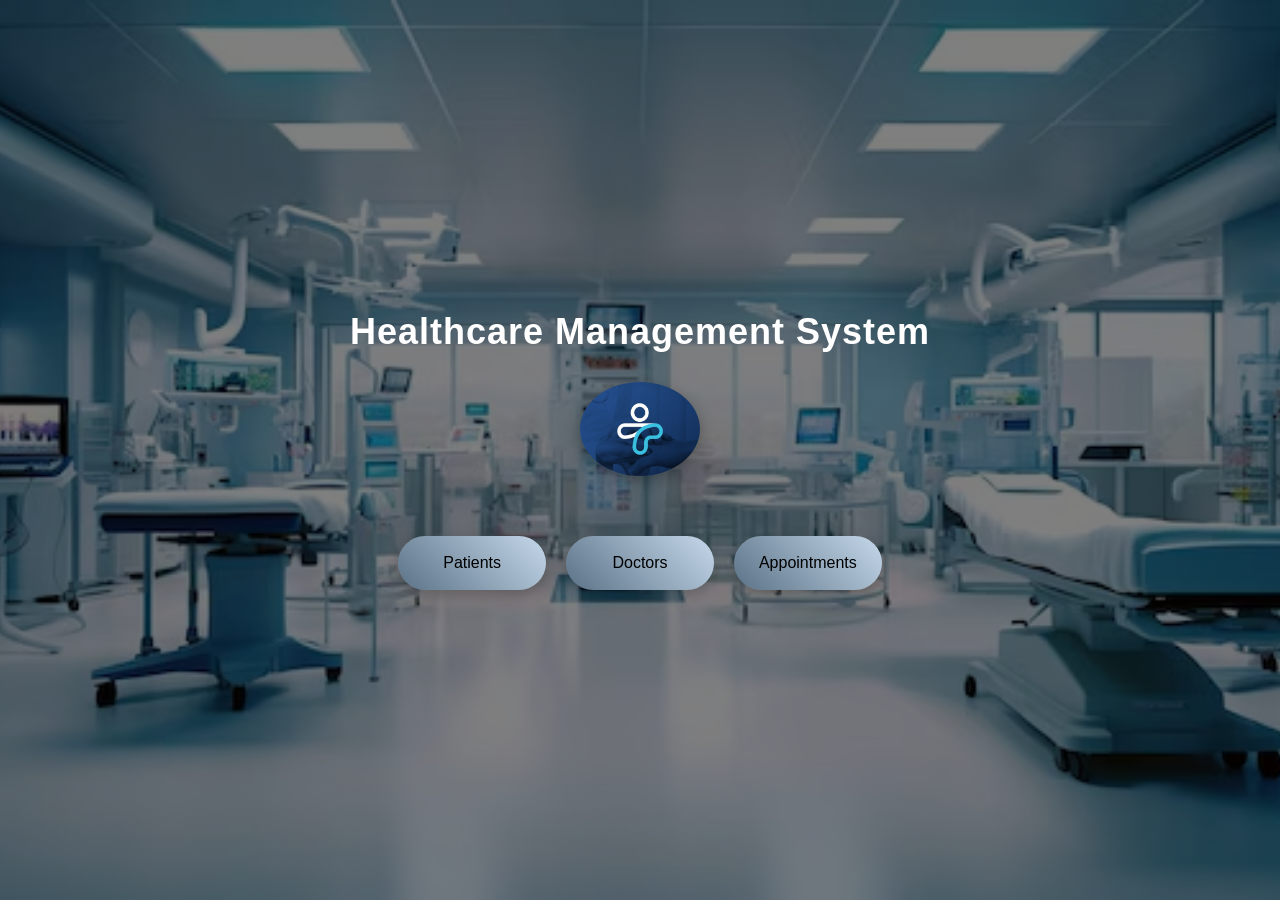
<file: Healthcare_Appointment_&_Patient_Management_System/index.html>
<!DOCTYPE html>
<html>
<head>
    <title>Healthcare System</title>
    <link rel="stylesheet" href="https://cdn.jsdelivr.net/npm/bootstrap@5.3.0/dist/css/bootstrap.min.css">
    <link rel="stylesheet" href="./css/styles.css">
</head>

<div class="main-container">

    <h2 id="h2">Healthcare Management System</h2>

    <img src="Assets/logo1.jpg" class="logo" alt="Logo">

    <div class="button-grid">
        <a href="patients.html" class="btn btn-primary">Patients</a>
        <a href="doctors.html" class="btn btn-success">Doctors</a>
        <a href="appointments.html" class="btn btn-warning">Appointments</a>
    </div>
</div>


</body>
</html>
</file>
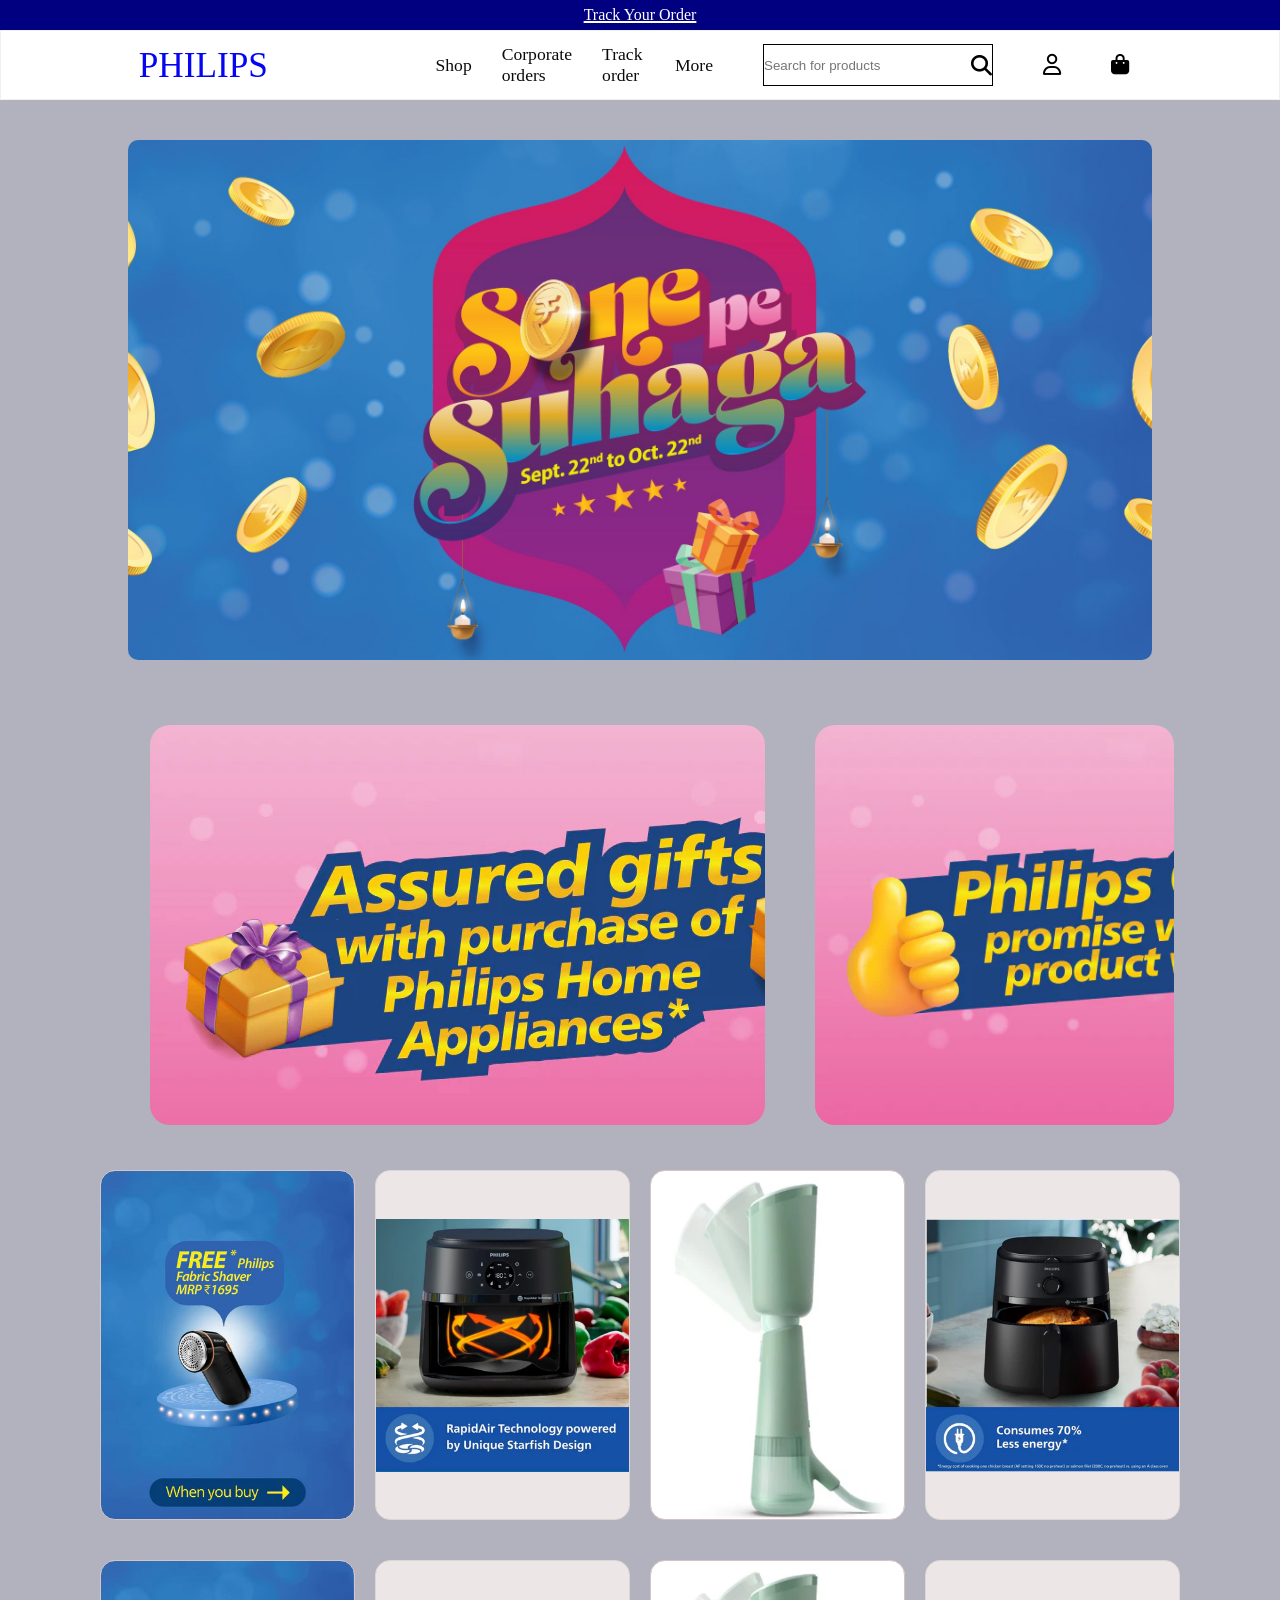
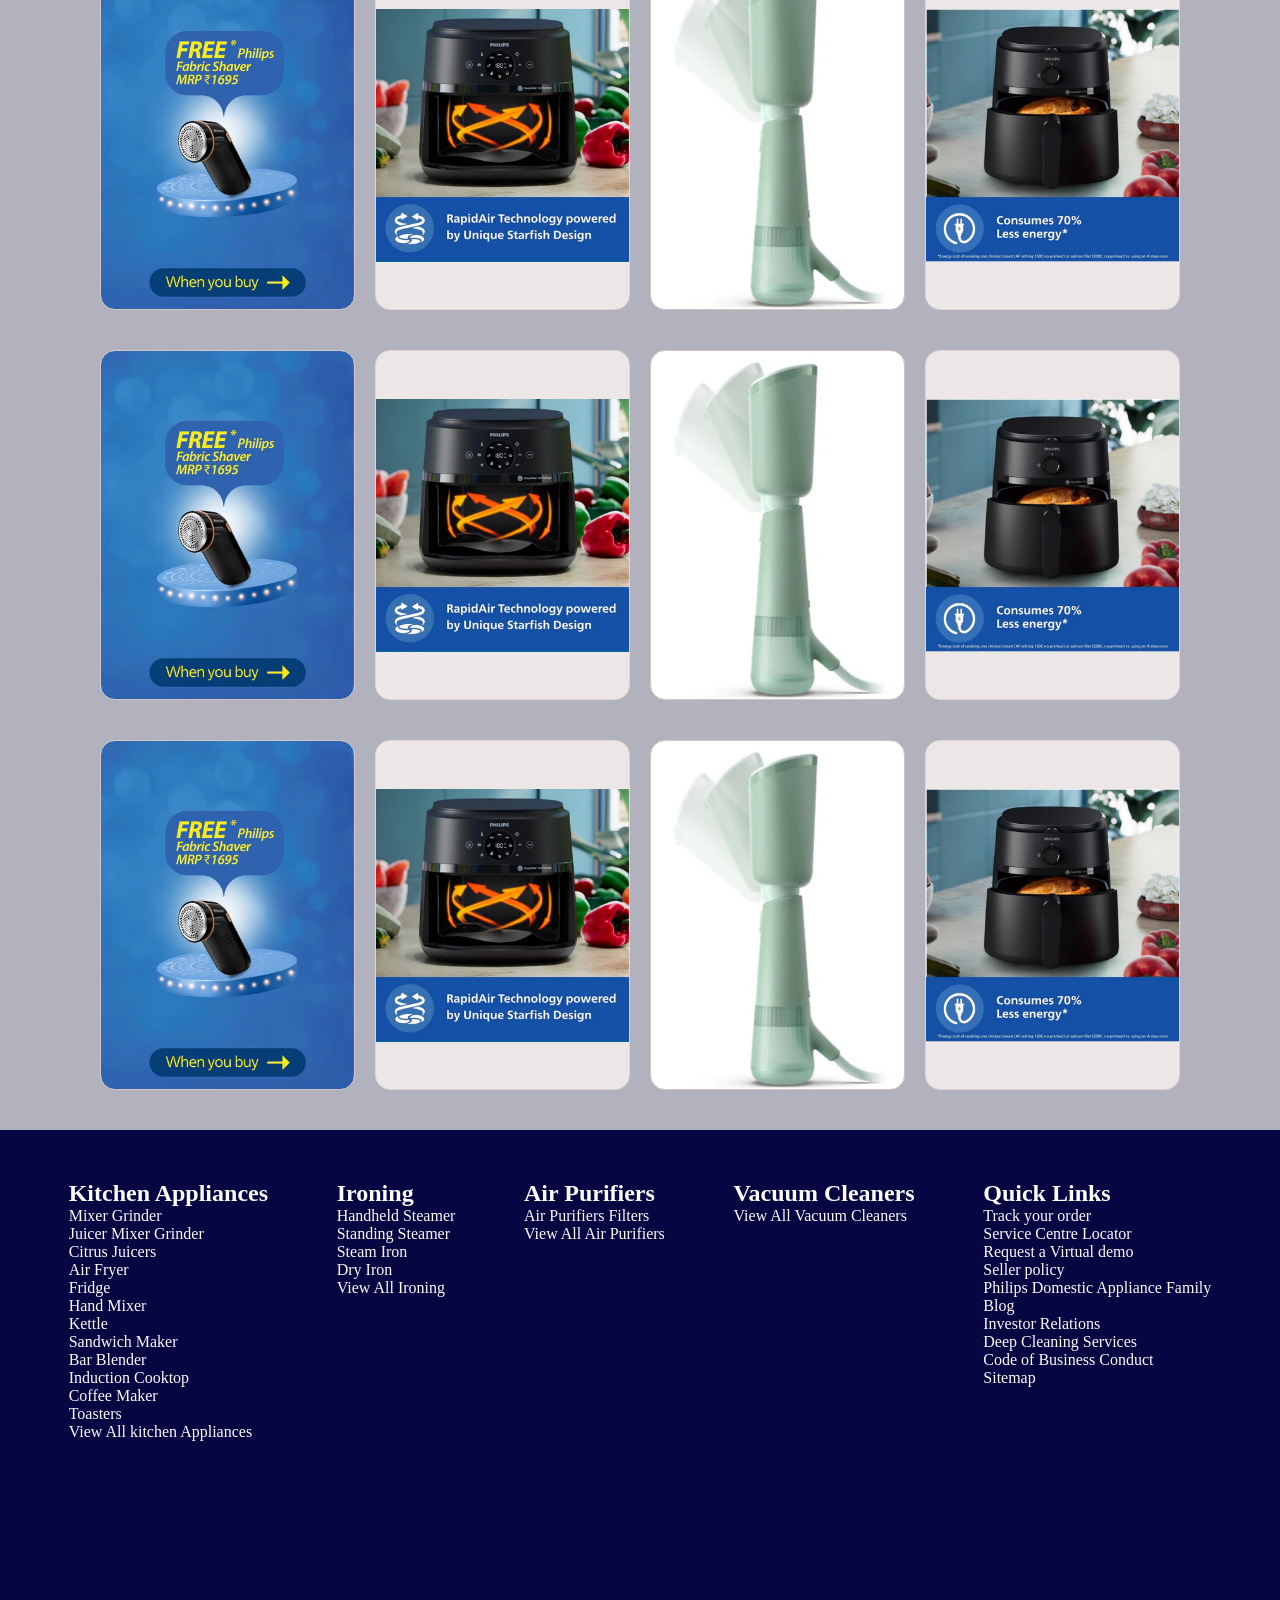
<file: HTML & CSS - philips d2c Clone/index.html>
<!DOCTYPE html>
<html lang="en">
<head>
    <meta charset="UTF-8">
    <meta name="viewport" content="width=device-width, initial-scale=1.0">
    <title>Philips d2c</title>
    <link rel="stylesheet" href="./style.css">
        <link rel="stylesheet" href="https://cdnjs.cloudflare.com/ajax/libs/font-awesome/6.5.1/css/all.min.css" integrity="sha512-DTOQO9RWCH3ppGqcWaEA1BIZOC6xxalwEsw9c2QQeAIftl+Vegovlnee1c9QX4TctnWMn13TZye+giMm8e2LwA==" crossorigin="anonymous" referrerpolicy="no-referrer" />

</head>
<body>
    <section class="top">
    <div class="Track"><a class="Track-1">Track Your Order</a></div>
    </section>
    
    <header>

        <!-- for logo -->
        <div class="logo"> PHILIPS </div>

        <!-- for nav middle section -->
        <div class="header-middle">
        <a href="">Shop</a>
        <a href="">Corporate orders</a>
        <a href="">Track order</a>
        <a href="">More</a>
        </div>

        <!-- for last part of the header -->
        <div class="header-last">
        <div class="header-search-bar">
            <input type="search" placeholder="Search for products">
            <i class="fa-solid fa-magnifying-glass"></i>
        </div>
       <div class="profile">
        <i class="fa-regular fa-user"></i>
        </div>
        <div class="shopping-bag">
            <i class="fa-solid fa-bag-shopping"></i>
        </div>
        </div>
    </header>

    <div class="banner">
    <div class="banner1" style="background-image: url('./Top_banner_1300x_530.jpg');"></div>
    </div>

    <section class="middle">
        <div class="rtb2" style="background-image: url('./RTB_2.webp');"></div>
        <div class="rtb3" style="background-image: url('./RTB_3.webp');"></div>
    </section>

    <section class="shopping">
        <div class="box1" style="background-image: url('./shopping-1.webp');"></div>
        <div class="box"style="background-image: url('./shopping-2.webp');"></div>
        <div class="box1"style="background-image: url('./shopping3.webp');"></div>
        <div class="box"style="background-image: url('./shopping4.webp');"></div>
        <div class="box1"style="background-image: url('./shopping-1.webp');"></div>
        <div class="box"style="background-image: url('./shopping-2.webp');"></div>
        <div class="box1"style="background-image: url('./shopping3.webp');"></div>
        <div class="box"style="background-image: url('./shopping4.webp');"></div>
        <div class="box1"style="background-image: url('./shopping-1.webp');"></div>
        <div class="box"style="background-image: url('./shopping-2.webp');"></div>
        <div class="box1"style="background-image: url('./shopping3.webp');"></div>
        <div class="box"style="background-image: url('./shopping4.webp');"></div>
        <div class="box1"style="background-image: url('./shopping-1.webp');"></div>
        <div class="box"style="background-image: url('./shopping-2.webp');"></div>
        <div class="box1"style="background-image: url('./shopping3.webp');"></div>
        <div class="box"style="background-image: url('./shopping4.webp');"></div>
    </section>
    
    <!-- ! footer -->
    <footer>

        <div class="Kitchen">
            <h2>Kitchen Appliances</h2>
            <ul>
                <li>Mixer Grinder</li>
                <li>Juicer Mixer Grinder</li>
                <li>Citrus Juicers</li>
                <li>Air Fryer</li>
                <li>Fridge</li>
                <li>Hand Mixer</li>
                <li>Kettle</li>
                <li>Sandwich Maker</li>
                <li>Bar Blender</li>
                <li>Induction Cooktop</li>
                <li>Coffee Maker</li>
                <li>Toasters</li>
                <li>View All kitchen Appliances</li>
            </ul>
        </div>

        <div class="Ironing">
            <h2>Ironing</h2>
            <ul>
                <li>Handheld Steamer</li>
                <li>Standing Steamer</li>
                <li>Steam Iron</li>
                <li>Dry Iron</li>
                <li>View All Ironing</li>
            </ul>
        </div>

        <div>
            <h2>Air Purifiers</h2>
            <ul>
                <li>Air Purifiers Filters</li>
                <li>View All Air Purifiers</li>
            </ul>
        </div>

        <div class="Vacuum-Cleaners">
            <h2>Vacuum Cleaners</h2>
            <ul>
                <li>View All Vacuum Cleaners</li>
            </ul>
        </div>

        <div class="Quick-Links">
            <h2><a href="">Quick Links</a></h2>
            <ul>
                <li>Track your order</li>
                <li>Service Centre Locator</li>
                <li>Request a Virtual demo</li>
                <li>Seller policy</li>
                <li>Philips Domestic Appliance Family</li>
                <li>Blog</li>
                <li>Investor Relations</li>
                <li>Deep Cleaning Services</li>
                <li>Code of Business Conduct</li>
                <li>Sitemap</li>
            </ul>
        </div>

    </footer>

</body>
</html>
</file>
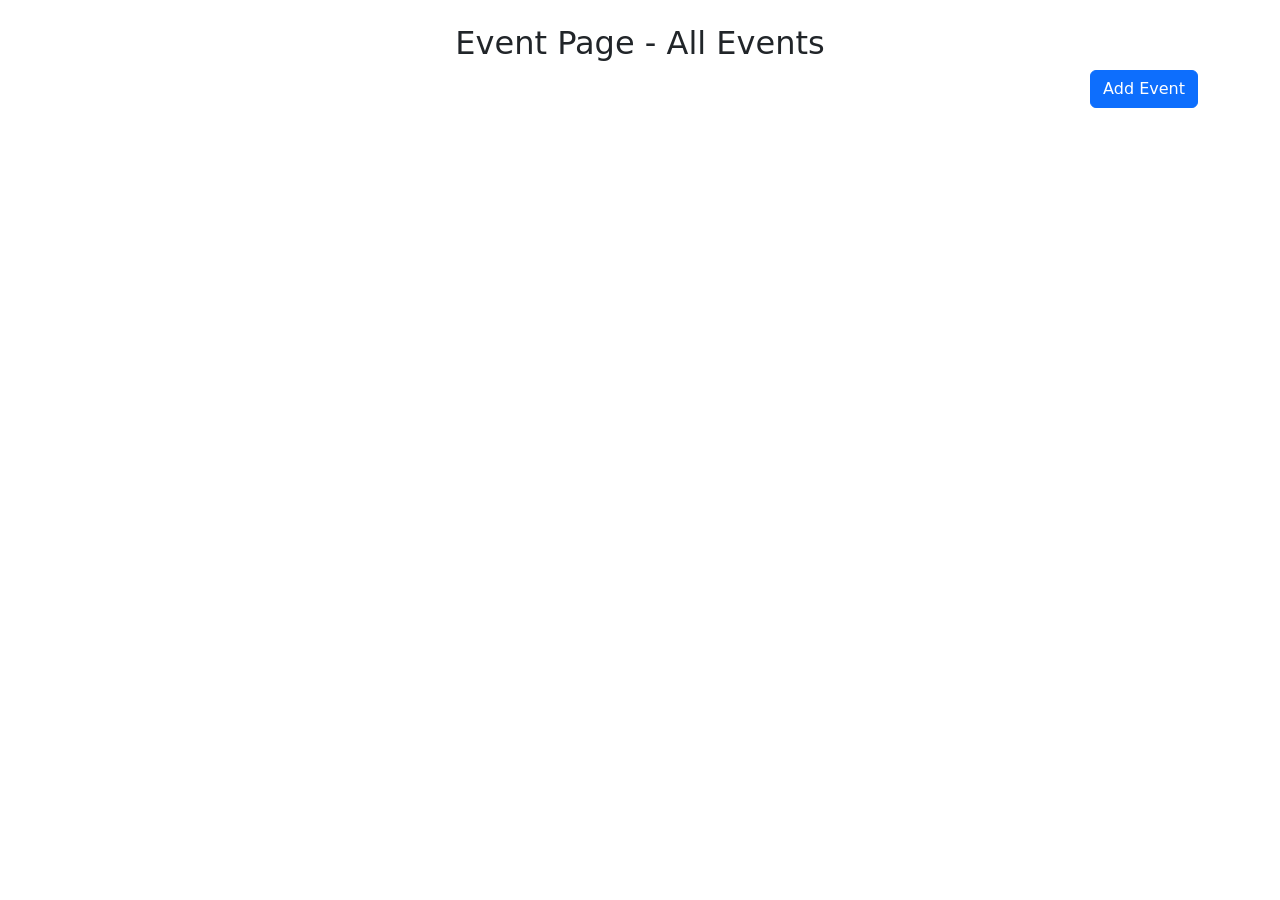
<file: JavaScript - Event_Management/index.html>
<!DOCTYPE html>
<html lang="en">
<head>
    <meta charset="UTF-8">
    <title>Book Me - An Event Booking Site</title>
    <link rel="stylesheet" href="https://cdn.jsdelivr.net/npm/bootstrap@5.3.2/dist/css/bootstrap.min.css">
</head>
<body class="container mt-4">
    <h2 class="text-center">Event Page - All Events</h2>
    <div class="text-end mb-3">
        <a href="./add-event.html" class="btn btn-primary">Add Event</a>
    </div>
    <div id="eventList" class="row"></div>
    <script type="module" src="./js/main.js"></script>
</body>
</html>
</file>
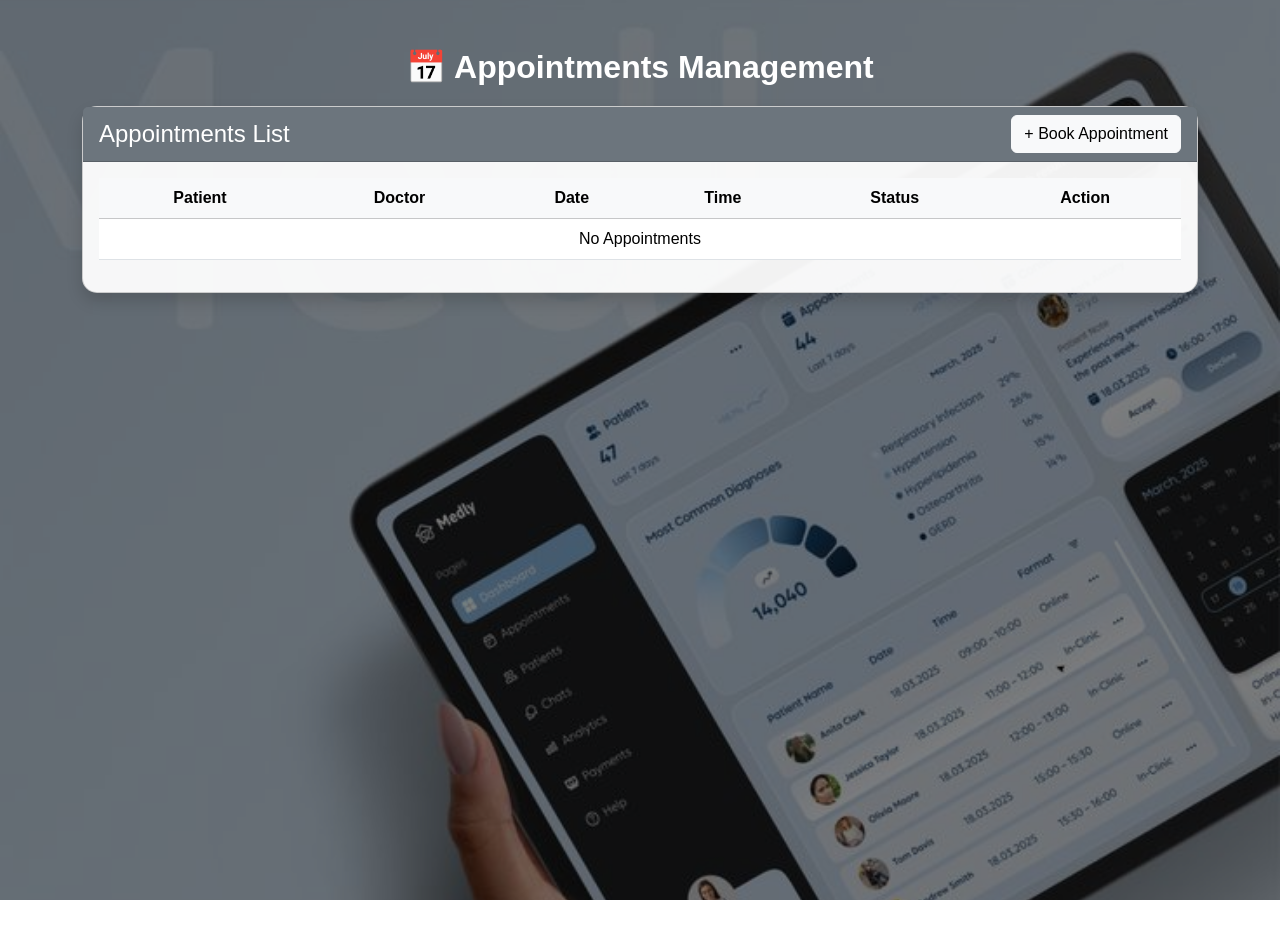
<file: Healthcare_Appointment_&_Patient_Management_System/appointments.html>
<!DOCTYPE html>
<html>
<head>
<title>Appointments</title>

<!-- Bootstrap -->
<link rel="stylesheet" href="https://cdn.jsdelivr.net/npm/bootstrap@5.3.0/dist/css/bootstrap.min.css">

<style>
    body {
        margin: 0;
        font-family: 'Segoe UI', sans-serif;
        position: relative;
        min-height: 100vh;
    }

    /* Background Image */
    body::before {
        content: "";
        position: fixed;
        top: 0;
        left: 0;
        width: 100%;
        height: 100%;
        background: url("./Assets/appointment_bg_image.jpg") no-repeat center;
        background-size: cover;
        z-index: -2;
    }

    /* Overlay */
    body::after {
        content: "";
        position: fixed;
        top: 0;
        left: 0;
        width: 100%;
        height: 100%;
        background: rgba(0, 0, 0, 0.5);
        z-index: -1;
    }

    /* Card */
    .appointment-card {
        border-radius: 15px;
        background: rgba(255,255,255,0.95);
    }

    /* Header */
    .card-header {
        background: #6c757d;
        color: white;
    }

    /* Title */
    .page-title {
        text-align: center;
        color: white;
        margin-bottom: 20px;
        font-weight: bold;
    }
</style>

</head>

<body>

<div class="container mt-5">

    <h2 class="page-title">📅 Appointments Management</h2>

    <div class="card appointment-card shadow">

        <!-- Header -->
        <div class="card-header d-flex justify-content-between align-items-center">
            <h4 class="mb-0">Appointments List</h4>
            <button class="btn btn-light" data-bs-toggle="modal" data-bs-target="#modal">
                + Book Appointment
            </button>
        </div>

        <!-- Body -->
        <div class="card-body">

            <table class="table table-hover text-center align-middle">
                <thead class="table-light">
                    <tr>
                        <th>Patient</th>
                        <th>Doctor</th>
                        <th>Date</th>
                        <th>Time</th>
                        <th>Status</th>
                        <th>Action</th>
                    </tr>
                </thead>
                <tbody id="table">
                    <tr>
                        <td colspan="6" class="text-center">No Appointments</td>
                    </tr>
                </tbody>
            </table>

        </div>

    </div>

</div>

<!-- MODAL -->
<div class="modal fade" id="modal">
<div class="modal-dialog modal-dialog-centered">
<div class="modal-content p-4">

<h5 class="mb-3 text-center">Book Appointment</h5>

<select id="patient" class="form-control mb-3">
    <option value="" disabled selected>Select Patient</option>
</select>

<select id="doctor" class="form-control mb-3">
    <option value="" disabled selected>Select Doctor</option>
</select>

<input type="date" id="date" class="form-control mb-3">
<input type="time" id="time" class="form-control mb-3">

<button class="btn btn-success w-100" onclick="saveAppointment()">Save</button>

</div>
</div>
</div>

<!-- Scripts -->
<script src="https://code.jquery.com/jquery-3.6.0.min.js"></script>
<script src="js/data.js"></script>
<script src="js/appointments.js"></script>
<script src="https://cdn.jsdelivr.net/npm/bootstrap@5.3.0/dist/js/bootstrap.bundle.min.js"></script>

</body>
</html>
</file>
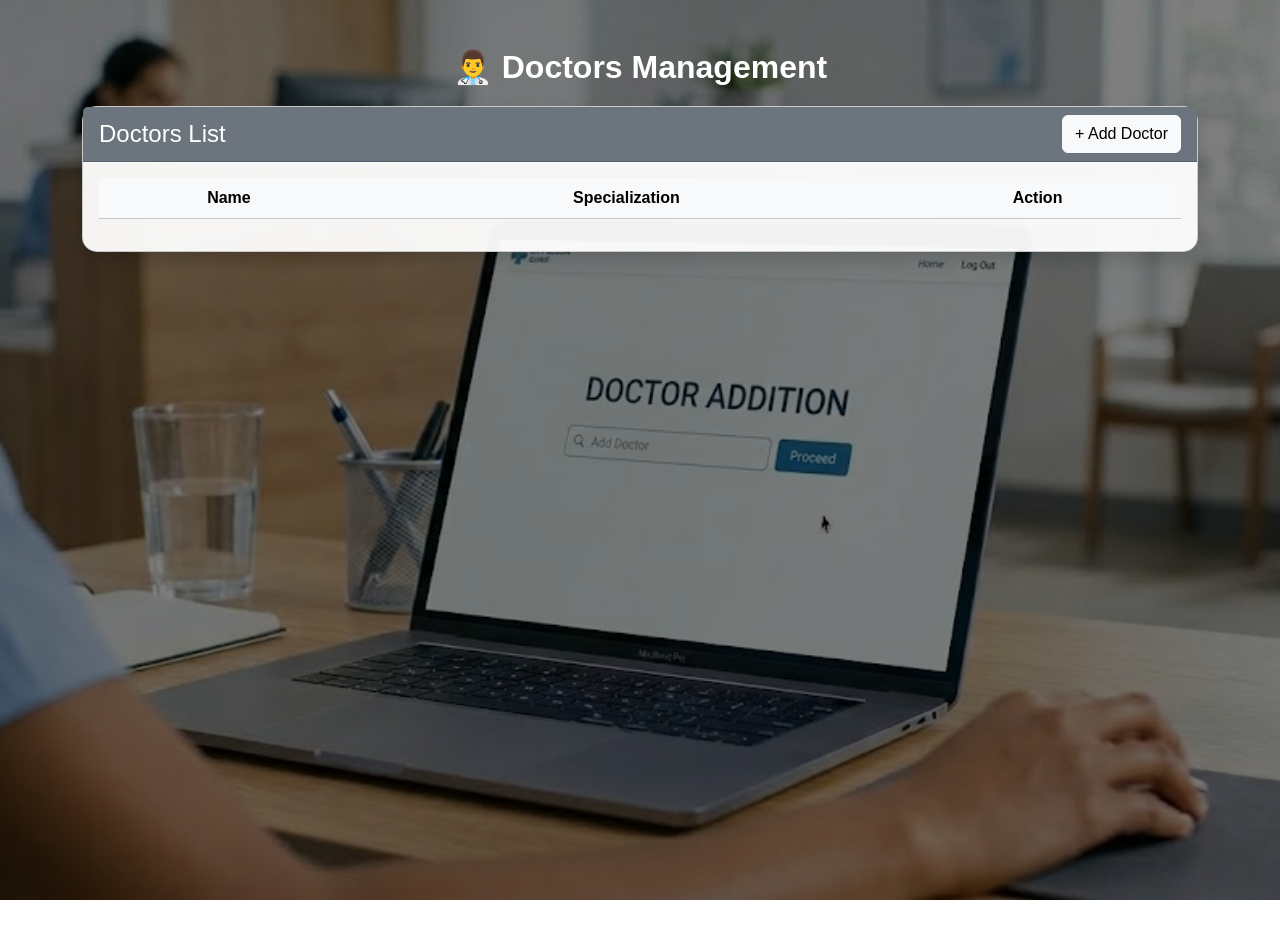
<file: Healthcare_Appointment_&_Patient_Management_System/doctors.html>
<!DOCTYPE html>
<html>
<head>
    <title>Doctors</title>

    <!-- Bootstrap -->
    <link rel="stylesheet" href="https://cdn.jsdelivr.net/npm/bootstrap@5.3.0/dist/css/bootstrap.min.css">

    <style>
        body {
            margin: 0;
            font-family: 'Segoe UI', sans-serif;
            min-height: 100vh;
            position: relative;
        }

        /* Background Image */
        body::before {
            content: "";
            position: fixed;
            top: 0;
            left: 0;
            width: 100%;
            height: 100%;
            background: url("./Assets/Doctor_bg_image.jpg") no-repeat center;
            background-size: cover;
            z-index: -2;
        }

        /* Overlay */
        body::after {
            content: "";
            position: fixed;
            top: 0;
            left: 0;
            width: 100%;
            height: 100%;
            background: rgba(0, 0, 0, 0.5);
            z-index: -1;
        }

        /* Card */
        .doctor-card {
            border-radius: 15px;
            background: rgba(255,255,255,0.95);
        }

        /* Header */
        .card-header {
            background: #6c757d;
            color: white;
        }

        /* Title */
        .page-title {
            text-align: center;
            color: white;
            margin-bottom: 20px;
            font-weight: bold;
        }
    </style>
</head>

<body>

<div class="container mt-5">

    <h2 class="page-title">👨‍⚕️ Doctors Management</h2>

    <div class="card doctor-card shadow">

        <!-- Header -->
        <div class="card-header d-flex justify-content-between align-items-center">
            <h4 class="mb-0">Doctors List</h4>
            <button class="btn btn-light" data-bs-toggle="modal" data-bs-target="#modal">
                + Add Doctor
            </button>
        </div>

        <!-- Body -->
        <div class="card-body">

            <table class="table table-hover text-center align-middle">
                <thead class="table-light">
                    <tr>
                        <th>Name</th>
                        <th>Specialization</th>
                        <th>Action</th>
                    </tr>
                </thead>
                <tbody id="table"></tbody>
            </table>

        </div>

    </div>

</div>

<!-- Modal -->
<div class="modal fade" id="modal">
    <div class="modal-dialog modal-dialog-centered">
        <div class="modal-content p-4">

            <h5 class="mb-3 text-center">Add Doctor</h5>

            <input id="name" class="form-control mb-3" placeholder="Enter Name">

            <select id="spec" class="form-control mb-3">
                <option>Cardiology</option>
                <option>Dermatology</option>
                <option>Neurology</option>
            </select>

            <button class="btn btn-success w-100" onclick="saveDoctor()">Save</button>

        </div>
    </div>
</div>

<!-- Scripts -->
<script src="https://code.jquery.com/jquery-3.6.0.min.js"></script>
<script src="js/data.js"></script>
<script src="js/doctors.js"></script>
<script src="https://cdn.jsdelivr.net/npm/bootstrap@5.3.0/dist/js/bootstrap.bundle.min.js"></script>

</body>
</html>
</file>
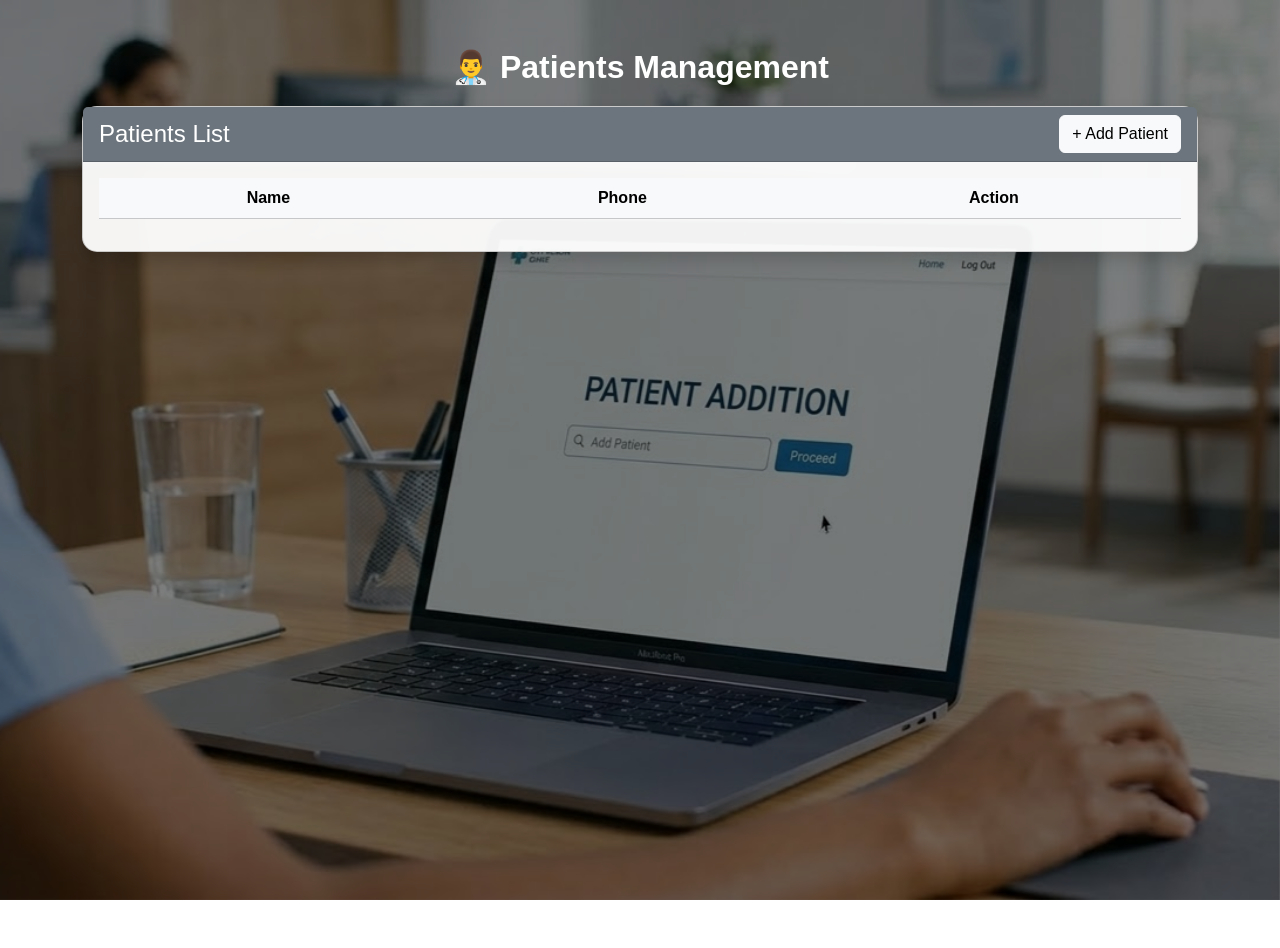
<file: Healthcare_Appointment_&_Patient_Management_System/patients.html>
<!DOCTYPE html>
<html>
<head>
    <title>Patients</title>

    <!-- Bootstrap -->
    <link rel="stylesheet" href="https://cdn.jsdelivr.net/npm/bootstrap@5.3.0/dist/css/bootstrap.min.css">

    <style>
        body {
            margin: 0;
            font-family: 'Segoe UI', sans-serif;
            min-height: 100vh;
            position: relative;
        }

        /* Background Image */
        body::before {
            content: "";
            position: fixed;
            top: 0;
            left: 0;
            width: 100%;
            height: 100%;
            background: url("./Assets/patient_bg_imame.jpg") no-repeat center;
            background-size: cover;
            z-index: -2;
        }

        /* Overlay */
        body::after {
            content: "";
            position: fixed;
            top: 0;
            left: 0;
            width: 100%;
            height: 100%;
            background: rgba(0, 0, 0, 0.5);
            z-index: -1;
        }

        /* Card */
        .patient-card {
            border-radius: 15px;
            background: rgba(255,255,255,0.95);
        }

        /* Header */
        .card-header {
            background: #6c757d;
            color: white;
        }

        /* Title */
        .page-title {
            text-align: center;
            color: white;
            margin-bottom: 20px;
            font-weight: bold;
        }
    </style>
</head>

<body>

<div class="container mt-5">

    <h2 class="page-title">👨‍⚕️ Patients Management</h2>

    <div class="card patient-card shadow">

        <!-- Header -->
        <div class="card-header d-flex justify-content-between align-items-center">
            <h4 class="mb-0">Patients List</h4>
            <button class="btn btn-light" data-bs-toggle="modal" data-bs-target="#modal">
                + Add Patient
            </button>
        </div>

        <!-- Body -->
        <div class="card-body">

            <table class="table table-hover text-center align-middle">
                <thead class="table-light">
                    <tr>
                        <th>Name</th>
                        <th>Phone</th>
                        <th>Action</th>
                    </tr>
                </thead>
                <tbody id="table"></tbody>
            </table>

        </div>

    </div>

</div>

<!-- Modal -->
<div class="modal fade" id="modal">
    <div class="modal-dialog modal-dialog-centered">
        <div class="modal-content p-4">

            <h5 class="mb-3 text-center">Add Patient</h5>

            <input id="name" class="form-control mb-3" placeholder="Enter Name">
            <input id="phone" class="form-control mb-3" placeholder="Enter Phone">

            <button class="btn btn-success w-100" onclick="savePatient()">Save</button>

        </div>
    </div>
</div>

<!-- Scripts -->
<script src="https://code.jquery.com/jquery-3.6.0.min.js"></script>
<script src="js/data.js"></script>
<script src="js/patients.js"></script>
<script src="https://cdn.jsdelivr.net/npm/bootstrap@5.3.0/dist/js/bootstrap.bundle.min.js"></script>

</body>
</html>
</file>
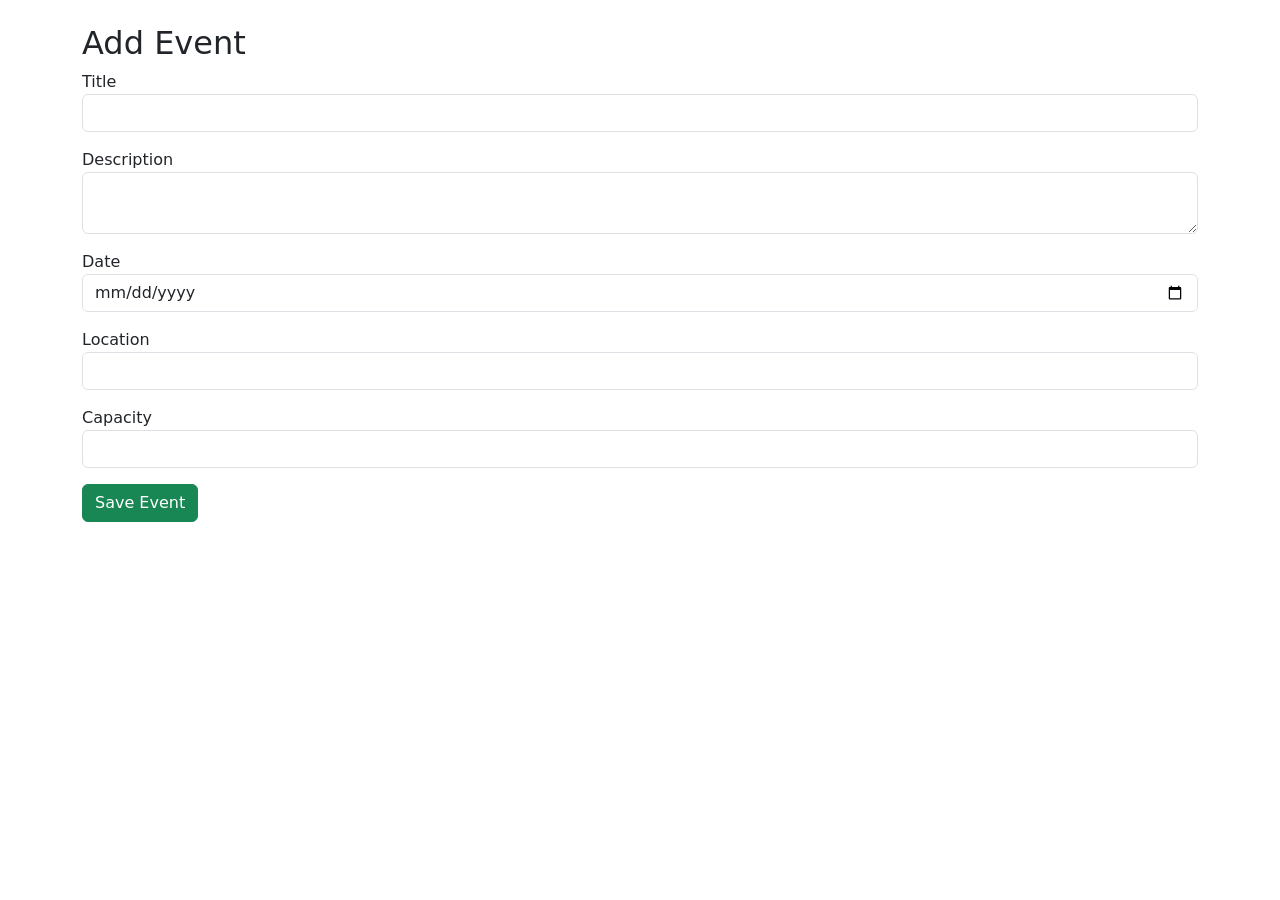
<file: JavaScript - Event_Management/add-event.html>
<!DOCTYPE html>
<html lang="en">
<head>
    <meta charset="UTF-8">
    <title>Add Event</title>
    <link rel="stylesheet" href="https://cdn.jsdelivr.net/npm/bootstrap@5.3.2/dist/css/bootstrap.min.css">
</head>
<body class="container mt-4">
<h2>Add Event</h2>
<form id="eventForm">
    <input type="hidden" id="eventId">

    <div class="mb-3">
        <label>Title</label>
        <input type="text" id="title" class="form-control">
    </div>

    <div class="mb-3">
        <label>Description</label>
        <textarea id="description" class="form-control"></textarea>
    </div>

    <div class="mb-3">
        <label>Date</label>
        <input type="date" id="date" class="form-control">
    </div>

    <div class="mb-3">
        <label>Location</label>
        <input type="text" id="location" class="form-control">
    </div>

    <div class="mb-3">
        <label>Capacity</label>
        <input type="number" id="capacity" class="form-control">
    </div>

    <button class="btn btn-success">Save Event</button>
</form>

<script type="module" src="./js/main.js"></script>
</body>
</html>
</file>
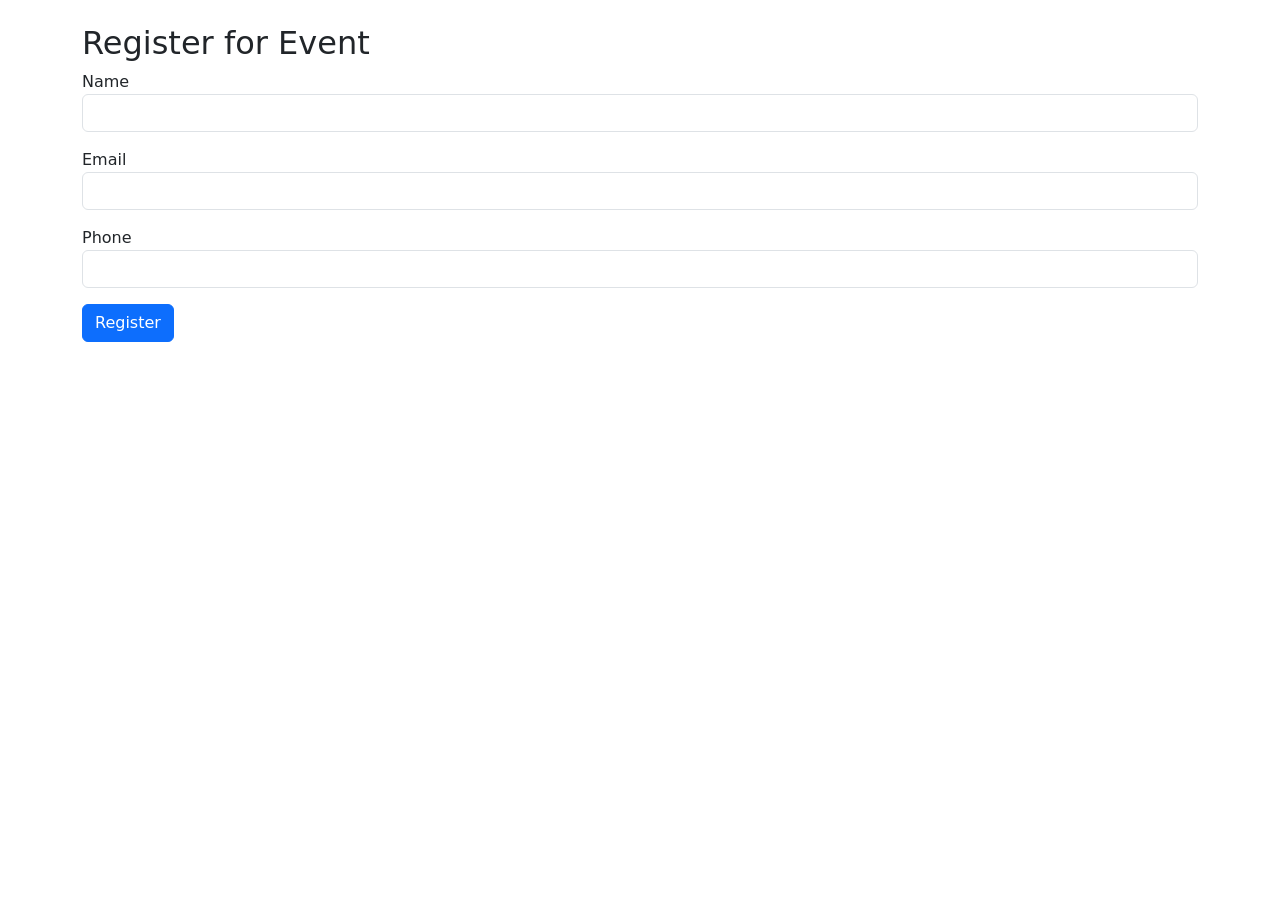
<file: JavaScript - Event_Management/register.html>
<!DOCTYPE html>
<html lang="en">
<head>
    <meta charset="UTF-8">
    <title>Register</title>
    <link rel="stylesheet" href="https://cdn.jsdelivr.net/npm/bootstrap@5.3.2/dist/css/bootstrap.min.css">
</head>
<body class="container mt-4">

<h2>Register for Event</h2>
<form id="registrationForm">
    <input type="hidden" id="eventId">

    <div class="mb-3">
        <label>Name</label>
        <input type="text" id="participantName" class="form-control">
    </div>

    <div class="mb-3">
        <label>Email</label>
        <input type="email" id="email" class="form-control">
    </div>

    <div class="mb-3">
        <label>Phone</label>
        <input type="text" id="phone" class="form-control">
    </div>

    <button class="btn btn-primary">Register</button>
</form>

<script type="module" src="./js/main.js"></script>
</body>
</html>
</file>
<file: Healthcare_Appointment_&_Patient_Management_System/css/styles.css>
* {
    margin: 0;
    padding: 0;
    box-sizing: border-box;
    font-family: sans-serif, 'Segoe UI';
}

/* Background */
body {
    background: 
        linear-gradient(rgba(0,0,0,0.5), rgba(0,0,0,0.5)),
        url("../Assets/home.avif");
    background-size: cover;
    background-position: center;
    background-repeat: no-repeat;
    min-height: 100vh;
}

/* MAIN CENTER LAYOUT (Flexbox) */
.main-container {
    display: flex;
    flex-direction: column;
    justify-content: center;   /* vertical center */
    align-items: center;       /* horizontal center */
    min-height: 100vh;
    text-align: center;
}

/* Logo */
.logo {
    width: 120px;
    border-radius: 50%;
    margin: 20px 0;
    box-shadow: 0 5px 15px rgba(0,0,0,0.3);
}

/* Title */
#h2 {
    font-size: 36px;
    font-weight: bold;
    color: white;
    letter-spacing: 1px;
}

/* BUTTONS USING GRID */
.button-grid {
    display: grid;
    grid-template-columns: repeat(3, 1fr); /* 3 buttons in row */
    gap: 20px;
    margin-top: 40px;
}

/* Buttons */
.btn {
    padding: 15px 25px;
    font-size: 16px;
    border-radius: 30px;
    transition: 0.3s;
    box-shadow: 0 5px 15px rgba(0,0,0,0.2);
    color: white;
    text-align: center;
}

/* Hover */
.btn:hover {
    transform: translateY(-5px) scale(1.05);
}

/* Colors */
.btn-primary {
    background: linear-gradient(45deg, #5b7286, #c6d9eb);
    border: none;
    color: black;
}

.btn-success {
    background: linear-gradient(45deg, #5b7286, #c6d9eb);
    border: none;
    color: black;
}

.btn-warning {
    background: linear-gradient(45deg, #5b7286, #c6d9eb);
    border: none;
    color: black;
}

/* RESPONSIVE (Mobile Friendly) */
@media (max-width: 768px) {
    .button-grid {
        grid-template-columns: 1fr; /* stack buttons */
    }
}
</file>
<file: HTML & CSS - philips d2c Clone/style.css>
*{
    padding:0;
    margin: 0;
    box-sizing: border-box;
}

body{
    background-color: rgb(178, 178, 190);
}

.Track-1{
    display: flex;
    justify-content: center;
    align-items: center;
    width: 100%;
    height: 30px;
    text-decoration: underline solid 1.5px white;
    background-color: navy;
    color: rgb(255, 255, 255);
}

/* !! header */
header{
height: 70px;
background-color: white;
display: flex;
justify-content: space-around;
align-items: center;
border: 1px solid rgb(243, 240, 240);
box-shadow: 3px,3px,500px,rgb(171, 155, 155);

}

header>div{
    font-size: 1.1rem;
    font-weight: 200;  
}

.logo{
    width: 100px;
    /* height: 60px; */
    color: rgb(5, 5, 242);
    background-color: rgb(255, 255, 255);
    /* font-weight: bolder; */
    transform: scale(2);
    display: flex;
    justify-content: space-between;
    align-items: center;
    margin-left: 170px;
    background-size: cover;
    background-repeat: no-repeat;
}

.header-middle{
    gap:30px;
    width: 820px;
    margin-left: 200px;
    margin-right: 50px;
    display: flex;
    justify-content: start;
    align-items: center;
    font-weight:1500;
}

div>a{
text-decoration: none;
color: rgb(11, 11, 11);
}

.header-last{
    display: flex;
    align-items: center;
    justify-content: end;
    margin-right: 150px;
    gap: 50px;
      font-size: 1.3rem;
}

input{
    border: none;
    height: 40px;
    width: 250px;
}

.header-search-bar:hower{
    border: 1px solid black;
    /* border-radius: 20px; */
}

.header-search-bar{
    display: flex;
    align-items: center;    
    border: 1px solid black;
    height: 100%;
    width: 230px;
}
.search{
 margin-left: 10px;
}


/* !! Banner section */
.banner{
height: 600px;
display: flex;
justify-content: center;
align-items: center;
}

.banner1{
    height: 520px;
    width:80%;
    background-repeat: no-repeat;
    background-size: cover;
    background-position: center;
    border-radius: 10px;
}
.section{
       display: flex;
    justify-content: center;
    align-items: center;
}

/* ! middle part of the website we need to use animation here */

.middle{
    height: 450px;
    display: flex;
    justify-content: space-evenly;
    align-items: center;
    /* border: 1px solid black; */
    width: 80%;
    margin-left: 150px;
    gap:50px;

}

.rtb2{
   
    height: 400px;
    width: 60%;
    justify-content: center; 
    border-radius: 20px;
}

.rtb3{
    height: 400px;
    width: 35%;
    background-repeat: no-repeat;
    background-size: cover;
      border-radius: 20px;
}

/* ! shopping section */

.shopping{
    display: flex;
    justify-content: space-evenly;
    flex-wrap: wrap;
    margin-top: 0;
    margin-left:100px;
    margin-right: 100px;
    margin-bottom: 40px;
    gap: 20px;
}

.box{
    width: 255px;
    height: 350px;
    border: 1px solid rgb(222, 213, 213);
    border-radius: 15px;
    background-repeat: no-repeat;
    background-size: contain;
    background-position: center;
    background-color: rgb(237, 230, 230);
    margin-top: 20px;
}

.box1{
    width: 255px;
    height: 350px;
    border: 1px solid rgb(214, 196, 196);
    background-color: rgb(237, 230, 230);
    border-radius: 15px;
    background-repeat: no-repeat;
    background-size: cover;
    background-position: center;
    margin-top: 20px;
}

footer{
    height: 500px;
    width: 100%;
    background-color: rgb(6, 6, 67);
    display: flex;
    justify-content: space-evenly;
    align-items: start; 
    
}

footer>div{
color: rgb(253, 250, 250);
margin-top: 50px;
}

footer a{
    color: rgb(255, 255, 255);
    text-decoration: none;
}

footer ul{
    list-style-type: none;
}
</file>
